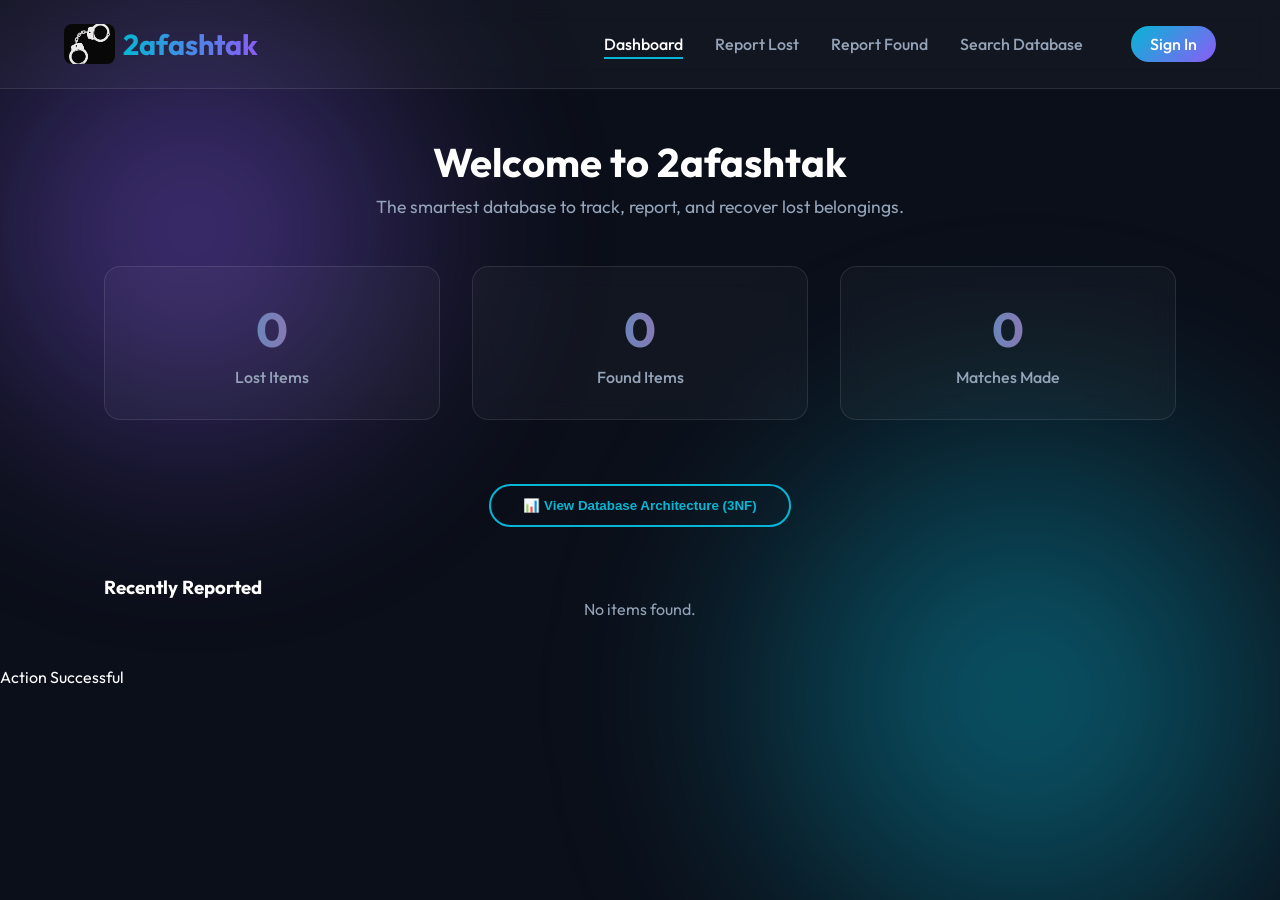
<file: index.html>
<!DOCTYPE html>
<html lang="en">

<head>
    <meta charset="UTF-8">
    <meta name="viewport" content="width=device-width, initial-scale=1.0">
    <title>2afashtak | Lost & Found System</title>
    <link href="https://fonts.googleapis.com/css2?family=Outfit:wght@300;400;500;700&display=swap" rel="stylesheet">
    <link rel="stylesheet" href="style.css">
</head>

<body>
    <div class="background-elements">
        <div class="blob blob-1"></div>
        <div class="blob blob-2"></div>
    </div>

    <nav class="navbar">
        <div class="logo">
            <img src="logo.jpeg" alt="Clapsh Logo" class="logo-img">
            <h1>2afashtak</h1>
        </div>
        <ul class="nav-links">
            <li><a href="#" class="active" data-tab="dashboard">Dashboard</a></li>
            <li><a href="#" data-tab="report-lost">Report Lost</a></li>
            <li><a href="#" data-tab="report-found">Report Found</a></li>
            <li><a href="#" data-tab="search">Search Database</a></li>
            <li><a href="#" data-tab="auth" id="nav-auth">Sign In</a></li>
        </ul>
    </nav>

    <main class="container">
        <!-- Dashboard Section -->
        <section id="dashboard" class="tab-content active">
            <header class="section-header">
                <h2>Welcome to 2afashtak</h2>
                <p>The smartest database to track, report, and recover lost belongings.</p>
            </header>

            <div class="stats-grid">
                <div class="stat-card">
                    <h3 id="stat-lost">0</h3>
                    <p>Lost Items</p>
                </div>
                <div class="stat-card">
                    <h3 id="stat-found">0</h3>
                    <p>Found Items</p>
                </div>
                <div class="stat-card">
                    <h3 id="stat-resolved">0</h3>
                    <p>Matches Made</p>
                </div>
            </div>

            <div class="db-insights-trigger">
                <button id="view-schema-btn" class="btn-outline">
                    📊 View Database Architecture (3NF)
                </button>
            </div>

            <div class="recent-items">
                <h3>Recently Reported</h3>
                <div class="items-grid" id="recent-items-grid">
                    <!-- Cards will be populated by JS -->
                </div>
            </div>
        </section>

        <!-- Report Lost Section -->
        <section id="report-lost" class="tab-content">
            <header class="section-header">
                <h2>Report a Lost Item</h2>
                <p>Add a record to the database to help us find your item.</p>
            </header>
            <form class="glass-form" id="form-lost">
                <div class="form-group">
                    <label for="lost-title">Item Name</label>
                    <input type="text" id="lost-title" required placeholder="e.g., iPhone 13 Pro, Blue Wallet">
                </div>
                <div class="form-group">
                    <label for="lost-category">Category</label>
                    <select id="lost-category" required>
                        <option value="Electronics">Electronics</option>
                        <option value="Wallet/Purse">Wallet/Purse</option>
                        <option value="Keys">Keys</option>
                        <option value="Jewelry">Jewelry</option>
                        <option value="Documents">Documents</option>
                        <option value="Other">Other</option>
                    </select>
                </div>
                <div class="form-group">
                    <label for="lost-location">Last Seen Location</label>
                    <input type="text" id="lost-location" required placeholder="e.g., Central Park, Near the fountain">
                </div>
                <div class="form-group">
                    <label for="lost-date">Date Lost</label>
                    <input type="date" id="lost-date" required>
                </div>
                <div class="form-group">
                    <label for="lost-desc">Detailed Description</label>
                    <textarea id="lost-desc" rows="4" required
                        placeholder="Describe the item, colors, unique marks..."></textarea>
                </div>
                <button type="submit" class="btn primary-btn">Submit Lost Report</button>
            </form>
        </section>

        <!-- Report Found Section -->
        <section id="report-found" class="tab-content">
            <header class="section-header">
                <h2>Register a Found Item</h2>
                <p>Add a record for an item you found. Help someone reunite with their belongings.</p>
            </header>
            <form class="glass-form" id="form-found">
                <div class="form-group">
                    <label for="found-title">Item Name</label>
                    <input type="text" id="found-title" required placeholder="e.g., Black Leather Wallet">
                </div>
                <div class="form-group">
                    <label for="found-category">Category</label>
                    <select id="found-category" required>
                        <option value="Electronics">Electronics</option>
                        <option value="Wallet/Purse">Wallet/Purse</option>
                        <option value="Keys">Keys</option>
                        <option value="Jewelry">Jewelry</option>
                        <option value="Documents">Documents</option>
                        <option value="Other">Other</option>
                    </select>
                </div>
                <div class="form-group">
                    <label for="found-location">Found Location</label>
                    <input type="text" id="found-location" required placeholder="e.g., Subway Station 42nd St">
                </div>
                <div class="form-group">
                    <label for="found-date">Date Found</label>
                    <input type="date" id="found-date" required>
                </div>
                <div class="form-group">
                    <label for="found-desc">Detailed Description</label>
                    <textarea id="found-desc" rows="4" required placeholder="Any defining features?"></textarea>
                </div>
                <button type="submit" class="btn secondary-btn">Register Found Item</button>
            </form>
        </section>

        <!-- Search & Match Section -->
        <section id="search" class="tab-content">
            <header class="section-header">
                <h2>Search Database</h2>
                <p>Query the IndexedDB engine to find specific items.</p>
            </header>

            <div class="search-bar">
                <input type="text" id="search-input" placeholder="Search by name, location or category...">
                <button id="search-btn" class="btn primary-btn">Search</button>
            </div>

            <div class="items-grid" id="search-results-grid">
                <!-- Search results populated by JS -->
            </div>
        </section>

        <!-- Auth Section -->
        <section id="auth" class="tab-content">
            <div class="auth-container">
                <div class="auth-tabs">
                    <button class="auth-tab active" data-form="login">Login</button>
                    <button class="auth-tab" data-form="signup">Create Account</button>
                </div>

                <form id="form-login" class="glass-form auth-form active">
                    <div class="form-group">
                        <label for="login-phone">Phone Number</label>
                        <input type="tel" id="login-phone" required placeholder="01xxxxxxxxx">
                    </div>
                    <div class="form-group">
                        <label for="login-password">Password</label>
                        <input type="password" id="login-password" required placeholder="••••••••">
                    </div>
                    <button type="submit" class="btn primary-btn">Login</button>
                </form>

                <form id="form-signup" class="glass-form auth-form">
                    <div class="form-group">
                        <label for="signup-name">Full Name</label>
                        <input type="text" id="signup-name" required placeholder="John Doe">
                    </div>

                    <div class="form-group">
                        <label for="signup-phone">Phone Number</label>
                        <input type="tel" id="signup-phone" required placeholder="01xxxxxxxxx">
                    </div>
                    <div class="form-group">
                        <label for="signup-password">Password</label>
                        <input type="password" id="signup-password" required placeholder="Create a strong password">
                    </div>
                    <button type="submit" class="btn secondary-btn">Create Account</button>
                </form>
            </div>
        </section>

        <!-- Profile Section -->
        <section id="profile" class="tab-content">
            <header class="section-header">
                <h2 id="profile-name">User Profile</h2>

                <button id="logout-btn" class="btn-outline" style="margin-top: 1rem; color: var(--danger); border-color: var(--danger);">Logout</button>
            </header>
            <div class="recent-items">
                <h3>My Reported Items</h3>
                <div class="items-grid" id="my-items-grid"></div>
            </div>
        </section>

    </main>

    <!-- Database Schema Modal -->
    <div id="schema-modal" class="modal">
        <div class="modal-content glass-form">
            <span class="close-modal">&times;</span>
            <h2>Database Architecture (3NF)</h2>
            <p>Normalized schema following project requirements.</p>
            
            <div class="schema-tabs">
                <div class="schema-tab active" data-schema="tables">Tables</div>
                <div class="schema-tab" data-schema="normalization">Normalization</div>
            </div>

            <div id="schema-tables" class="schema-view active">
                <ul class="schema-list">
                    <li><strong>Users:</strong> UserID, FullName, Phone, Password...</li>
                    <li><strong>Categories:</strong> CategoryID, CategoryName</li>
                    <li><strong>Locations:</strong> LocationID, LocationName, Address</li>
                    <li><strong>Items:</strong> ItemID, UserID, CategoryID, LocationID, Type, Status...</li>
                    <li><strong>Matches:</strong> MatchID, LostItemID, FoundItemID, Date...</li>
                </ul>
            </div>
            
            <div id="schema-normalization" class="schema-view">
                <div class="norm-badge">3NF Compliant</div>
                <p>The database is designed in 3rd Normal Form (3NF) to ensure data integrity and eliminate redundancy:</p>
                <ul>
                    <li>1NF: Atomic values, no repeating groups.</li>
                    <li>2NF: No partial functional dependencies.</li>
                    <li>3NF: No transitive dependencies.</li>
                </ul>
            </div>
        </div>
    </div>

    <!-- Toast Notification -->
    <div id="toast" class="toast">Action Successful</div>

    <script src="app.js"></script>
</body>

</html>
</file>
<file: style.css>
:root {
    --bg-primary: #0b0f19;
    --bg-secondary: rgba(255, 255, 255, 0.05);
    --text-primary: #ffffff;
    --text-secondary: #94a3b8;
    --accent-primary: #06b6d4;
    --accent-secondary: #8b5cf6;
    --accent-tertiary: #ec4899;
    --glass-border: rgba(255, 255, 255, 0.1);
    --glass-bg: rgba(255, 255, 255, 0.03);
    --glass-blur: blur(12px);
    --danger: #ef4444;
    --success: #10b981;
}

* {
    margin: 0;
    padding: 0;
    box-sizing: border-box;
}

body {
    font-family: 'Outfit', sans-serif;
    background-color: var(--bg-primary);
    color: var(--text-primary);
    min-height: 100vh;
    overflow-x: hidden;
    position: relative;
}

/* Background Blobs for vibrant aesthetics */
.background-elements {
    position: fixed;
    top: 0;
    left: 0;
    width: 100%;
    height: 100%;
    z-index: -1;
    overflow: hidden;
}

.blob {
    position: absolute;
    border-radius: 50%;
    filter: blur(80px);
    opacity: 0.5;
    animation: float 20s infinite alternate ease-in-out;
}

.blob-1 {
    top: -10%;
    left: -10%;
    width: 50vw;
    height: 50vw;
    background: radial-gradient(circle, var(--accent-secondary), transparent 70%);
}

.blob-2 {
    bottom: -20%;
    right: -10%;
    width: 60vw;
    height: 60vw;
    background: radial-gradient(circle, var(--accent-primary), transparent 70%);
    animation-delay: -10s;
}

@keyframes float {
    0% { transform: translate(0, 0) scale(1); }
    100% { transform: translate(5%, 10%) scale(1.1); }
}

/* Navigation */
.navbar {
    display: flex;
    justify-content: space-between;
    align-items: center;
    padding: 1.5rem 5%;
    background: var(--glass-bg);
    backdrop-filter: var(--glass-blur);
    -webkit-backdrop-filter: var(--glass-blur);
    border-bottom: 1px solid var(--glass-border);
    position: sticky;
    top: 0;
    z-index: 100;
}

.logo {
    display: flex;
    align-items: center;
    gap: 0.5rem;
}

.logo-img {
    height: 40px;
    width: auto;
    border-radius: 8px; /* For aesthetics */
    filter: invert(1); /* Since the handcuffs are black on white, this makes them white on black */
    mix-blend-mode: screen; /* Makes the black background transparent */
}

.logo h1 {
    font-size: 1.8rem;
    font-weight: 700;
    background: linear-gradient(to right, var(--accent-primary), var(--accent-secondary));
    -webkit-background-clip: text;
    -webkit-text-fill-color: transparent;
}

.icon {
    font-size: 1.5rem;
}

.nav-links {
    list-style: none;
    display: flex;
    gap: 2rem;
}

.nav-links a {
    text-decoration: none;
    color: var(--text-secondary);
    font-weight: 500;
    transition: color 0.3s ease;
    position: relative;
}

.nav-links a:hover, .nav-links a.active {
    color: var(--text-primary);
}

.nav-links a::after {
    content: '';
    position: absolute;
    bottom: -5px;
    left: 0;
    width: 0%;
    height: 2px;
    background: var(--accent-primary);
    transition: width 0.3s ease;
}

.nav-links a.active::after {
    width: 100%;
}

/* Main Container */
.container {
    padding: 3rem 5%;
    max-width: 1200px;
    margin: 0 auto;
}

/* Tab Management */
.tab-content {
    display: none;
    animation: fadeIn 0.5s ease;
}

.tab-content.active {
    display: block;
}

@keyframes fadeIn {
    from { opacity: 0; transform: translateY(10px); }
    to { opacity: 1; transform: translateY(0); }
}

/* Typography */
.section-header {
    text-align: center;
    margin-bottom: 3rem;
}

.section-header h2 {
    font-size: 2.5rem;
    margin-bottom: 0.5rem;
}

.section-header p {
    color: var(--text-secondary);
    font-size: 1.1rem;
}

/* Stats Grid */
.stats-grid {
    display: grid;
    grid-template-columns: repeat(auto-fit, minmax(200px, 1fr));
    gap: 2rem;
    margin-bottom: 4rem;
}

.stat-card {
    background: var(--glass-bg);
    border: 1px solid var(--glass-border);
    border-radius: 1rem;
    padding: 2rem;
    text-align: center;
    backdrop-filter: var(--glass-blur);
    -webkit-backdrop-filter: var(--glass-blur);
    transition: transform 0.3s ease, box-shadow 0.3s ease;
}

.stat-card:hover {
    transform: translateY(-5px);
    box-shadow: 0 10px 30px rgba(0,0,0,0.3);
    border-color: rgba(255,255,255,0.2);
}

.stat-card h3 {
    font-size: 3rem;
    margin-bottom: 0.5rem;
    background: linear-gradient(to right, var(--accent-primary), var(--accent-tertiary));
    -webkit-background-clip: text;
    -webkit-text-fill-color: transparent;
}

.stat-card p {
    color: var(--text-secondary);
    font-weight: 500;
}

/* Item Grid */
.items-grid {
    display: grid;
    grid-template-columns: repeat(auto-fill, minmax(280px, 1fr));
    gap: 2rem;
}

.item-card {
    background: var(--glass-bg);
    border: 1px solid var(--glass-border);
    border-radius: 1rem;
    overflow: hidden;
    backdrop-filter: var(--glass-blur);
    -webkit-backdrop-filter: var(--glass-blur);
    transition: transform 0.3s ease;
    display: flex;
    flex-direction: column;
}

.item-card:hover {
    transform: translateY(-5px);
    border-color: rgba(255,255,255,0.3);
}

.item-image-placeholder {
    height: 150px;
    background: linear-gradient(135deg, var(--bg-secondary), rgba(255,255,255,0.1));
    display: flex;
    align-items: center;
    justify-content: center;
    font-size: 3rem;
}

.item-card.lost .item-image-placeholder {
    border-bottom: 2px solid var(--danger);
}

.item-card.found .item-image-placeholder {
    border-bottom: 2px solid var(--success);
}

.item-details {
    padding: 1.5rem;
    flex-grow: 1;
    display: flex;
    flex-direction: column;
}

.item-badge {
    align-self: flex-start;
    padding: 0.25rem 0.75rem;
    border-radius: 1rem;
    font-size: 0.8rem;
    font-weight: 700;
    text-transform: uppercase;
    margin-bottom: 1rem;
}

.item-badge.lost {
    background: rgba(239, 68, 68, 0.2);
    color: var(--danger);
}

.item-badge.found {
    background: rgba(16, 185, 129, 0.2);
    color: var(--success);
}

.item-title {
    font-size: 1.25rem;
    margin-bottom: 0.5rem;
}

.item-meta {
    font-size: 0.9rem;
    color: var(--text-secondary);
    margin-bottom: 1rem;
}

.item-desc {
    font-size: 0.95rem;
    color: #cbd5e1;
    margin-bottom: 1.5rem;
    flex-grow: 1;
}

.item-match-btn {
    width: 100%;
    padding: 0.75rem;
    background: rgba(255,255,255,0.05);
    border: 1px solid var(--glass-border);
    color: white;
    border-radius: 0.5rem;
    cursor: pointer;
    transition: background 0.3s ease;
}

.item-match-btn:hover {
    background: rgba(255,255,255,0.1);
}

/* Forms */
.glass-form {
    max-width: 600px;
    margin: 0 auto;
    background: var(--glass-bg);
    border: 1px solid var(--glass-border);
    border-radius: 1.5rem;
    padding: 2.5rem;
    backdrop-filter: var(--glass-blur);
    -webkit-backdrop-filter: var(--glass-blur);
    box-shadow: 0 20px 40px rgba(0,0,0,0.2);
}

.form-group {
    margin-bottom: 1.5rem;
}

.form-group label {
    display: block;
    margin-bottom: 0.5rem;
    font-weight: 500;
    color: var(--text-secondary);
}

.form-group input,
.form-group select,
.form-group textarea {
    width: 100%;
    padding: 0.75rem 1rem;
    background: rgba(0, 0, 0, 0.2);
    border: 1px solid var(--glass-border);
    border-radius: 0.5rem;
    color: white;
    font-family: inherit;
    font-size: 1rem;
    transition: all 0.3s ease;
}

.form-group input:focus,
.form-group select:focus,
.form-group textarea:focus {
    outline: none;
    border-color: var(--accent-primary);
    background: rgba(0, 0, 0, 0.4);
    box-shadow: 0 0 15px rgba(6, 182, 212, 0.2);
}

.form-group select option {
    background: var(--bg-primary);
    color: white;
}

/* Buttons */
.btn {
    padding: 0.75rem 1.5rem;
    border: none;
    border-radius: 0.5rem;
    font-family: inherit;
    font-weight: 600;
    font-size: 1rem;
    cursor: pointer;
    transition: all 0.3s ease;
    width: 100%;
}

.primary-btn {
    background: linear-gradient(135deg, var(--accent-primary), var(--accent-secondary));
    color: white;
    box-shadow: 0 4px 15px rgba(6, 182, 212, 0.3);
}

.primary-btn:hover {
    transform: translateY(-2px);
    box-shadow: 0 6px 20px rgba(6, 182, 212, 0.5);
}

.secondary-btn {
    background: linear-gradient(135deg, var(--accent-secondary), var(--accent-tertiary));
    color: white;
    box-shadow: 0 4px 15px rgba(139, 92, 246, 0.3);
}

.secondary-btn:hover {
    transform: translateY(-2px);
    box-shadow: 0 6px 20px rgba(139, 92, 246, 0.5);
}

/* Search Bar */
.db-insights-trigger {
    text-align: center;
    margin-bottom: 3rem;
}

.search-bar {
    display: flex;
    gap: 1rem;
    max-width: 600px;
    margin: 0 auto 3rem auto;
}

.search-bar input {
    flex-grow: 1;
    padding: 1rem 1.5rem;
    background: var(--glass-bg);
    border: 1px solid var(--glass-border);
    border-radius: 2rem;
    color: white;
    font-size: 1rem;
    backdrop-filter: var(--glass-blur);
}

.search-bar input:focus {
    outline: none;
    border-color: var(--accent-primary);
}

.search-bar button {
    width: auto;
    border-radius: 2rem;
    padding: 0 2rem;
}

/* Outline Button */
.btn-outline {
    background: transparent;
    border: 2px solid var(--accent-primary);
    color: var(--accent-primary);
    padding: 0.75rem 2rem;
    border-radius: 2rem;
    font-weight: 600;
    cursor: pointer;
    transition: all 0.3s ease;
    display: inline-flex;
    align-items: center;
    gap: 0.5rem;
}

.btn-outline:hover {
    background: var(--accent-primary);
    color: white;
    box-shadow: 0 0 20px rgba(6, 182, 212, 0.4);
}

/* Modal */
.modal {
    display: none;
    position: fixed;
    z-index: 1000;
    left: 0;
    top: 0;
    width: 100%;
    height: 100%;
    background-color: rgba(0,0,0,0.8);
    backdrop-filter: blur(8px);
    align-items: center;
    justify-content: center;
}

.modal.show {
    display: flex;
}

.modal-content {
    position: relative;
    width: 90%;
    max-width: 700px;
    animation: modalSlide 0.4s cubic-bezier(0.175, 0.885, 0.32, 1.275);
}

@keyframes modalSlide {
    from { opacity: 0; transform: scale(0.8); }
    to { opacity: 1; transform: scale(1); }
}

.close-modal {
    position: absolute;
    top: 1rem;
    right: 1.5rem;
    font-size: 2rem;
    color: var(--text-secondary);
    cursor: pointer;
    transition: color 0.3s ease;
}

.close-modal:hover {
    color: white;
}

.schema-tabs {
    display: flex;
    gap: 1rem;
    margin: 1.5rem 0;
    border-bottom: 1px solid var(--glass-border);
    padding-bottom: 0.5rem;
}

.schema-tab {
    cursor: pointer;
    padding: 0.5rem 1rem;
    color: var(--text-secondary);
    transition: all 0.3s ease;
    border-radius: 0.5rem 0.5rem 0 0;
}

.schema-tab.active {
    color: var(--accent-primary);
    background: rgba(6, 182, 212, 0.1);
}

.schema-view {
    display: none;
    margin-top: 1rem;
}

.schema-view.active {
    display: block;
}

.schema-list {
    list-style: none;
    display: grid;
    gap: 1rem;
}

.schema-list li {
    background: rgba(255,255,255,0.05);
    padding: 1rem;
    border-radius: 0.5rem;
    border-left: 3px solid var(--accent-primary);
}

.norm-badge {
    display: inline-block;
    background: var(--success);
    color: white;
    padding: 0.2rem 0.8rem;
    border-radius: 1rem;
    font-size: 0.8rem;
    margin-bottom: 1rem;
}

/* Auth Styles */
.auth-container {
    max-width: 450px;
    margin: 2rem auto;
}

.auth-tabs {
    display: flex;
    gap: 1rem;
    margin-bottom: 2rem;
    background: rgba(255, 255, 255, 0.05);
    padding: 0.5rem;
    border-radius: 12px;
}

.auth-tab {
    flex: 1;
    padding: 0.8rem;
    border: none;
    background: transparent;
    color: var(--text-secondary);
    cursor: pointer;
    border-radius: 8px;
    font-weight: 500;
    transition: all 0.3s ease;
}

.auth-tab.active {
    background: var(--accent-primary);
    color: white;
    box-shadow: 0 4px 15px rgba(6, 182, 212, 0.3);
}

.auth-form {
    display: none;
    animation: fadeIn 0.4s ease;
}

.auth-form.active {
    display: block;
}

#nav-auth {
    background: linear-gradient(135deg, var(--accent-primary), var(--accent-secondary)) !important;
    color: white !important;
    padding: 0.5rem 1.2rem !important;
    border-radius: 20px;
    margin-left: 1rem;
}

#nav-auth:hover {
    transform: translateY(-2px);
    box-shadow: 0 4px 15px rgba(6, 182, 212, 0.4);
}

@keyframes fadeIn {
    from { opacity: 0; transform: translateY(10px); }
    to { opacity: 1; transform: translateY(0); }
}
</file>
